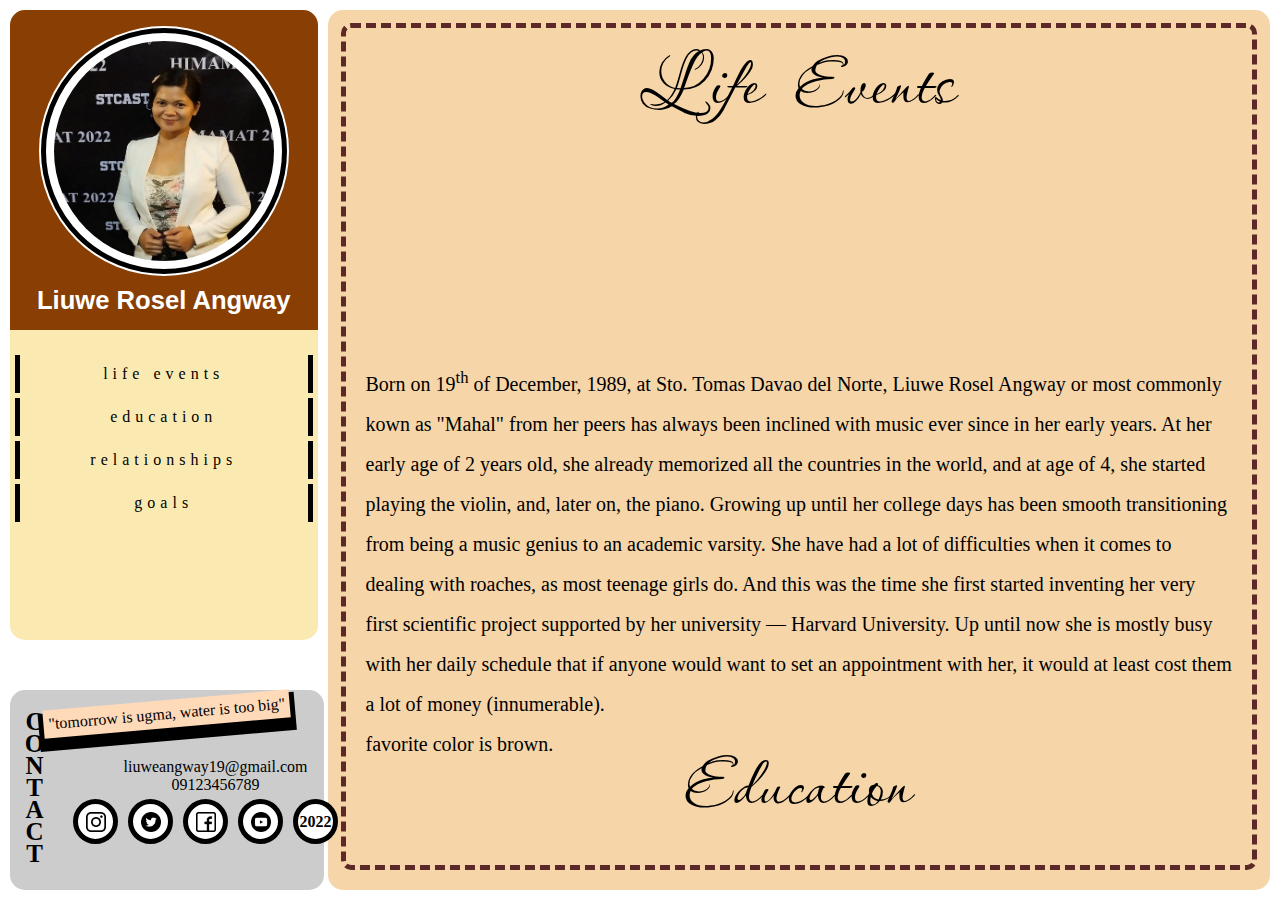
<file: index.html>
<!DOCTYPE html>
<html lang="en">
<head>
    <meta charset="UTF-8">
    <meta http-equiv="X-UA-Compatible" content="IE=edge">
    <meta name="viewport" content="width=device-width, initial-scale=1.0">
    <link rel="stylesheet" href="index.css">
    <link rel="preconnect" href="https://fonts.googleapis.com"><link rel="preconnect" href="https://fonts.gstatic.com" crossorigin><link href="https://fonts.googleapis.com/css2?family=Passions+Conflict&display=swap" rel="stylesheet">
    <title>Biography</title>
</head>
<body>
    <div class="parent-wrapper">
        <section class="top-left-wrapper">
            <div class="profile-wrapper">
                <div class="profile-picture">
                    <img src="./pictures/mahal-profile-cut.jpg" alt="profile-picture">
                </div>
                <div class="profile-name">Liuwe Rosel Angway</div>
            </div>
            <div class="categories-wrapper">
                <a href="#life-events">
                    <div href="" class="categories">life events</div>
                </a>
                <a href="#education">
                    <div href="" class="categories">education</div>
                </a>
                <a href="#relationships">
                    <div href="" class="categories">relationships</div>
                </a>
                <a href="#goals">
                    <div href="" class="categories">goals</div>
                </a>
            </div>
        </section>
        <section class="right-wrapper">
            <div>
                <div id="life-events" class="right-content-wrapper">
                    <div class="page-label">Life Events</div>
                    <div class="page-content">
                        Born on 19<sup>th</sup> of December, 1989, at Sto. Tomas Davao del Norte, Liuwe Rosel Angway or most commonly kown as "Mahal" from her peers has always been inclined with music
                        ever since in her early years. At her early age of 2 years old, she already memorized all the countries in the world, and at age of 4, she started playing the violin, and, later on,
                        the piano. Growing up until her college days has been smooth transitioning from being a music genius to an academic varsity. She have had a  lot of difficulties when it comes to dealing with roaches, as most teenage girls do.
                        And this was the time she first started inventing her very first scientific project supported by her university — Harvard University. Up until now she is mostly busy with her daily schedule that if anyone
                        would want to set an appointment with her, it would at least cost them a lot of money (innumerable).<br/> favorite color is brown.
                    </div>
                </div>
                <div id="education" class="right-content-wrapper">
                    <div class="page-label">Education</div>
                    <div class="page-content">
                        Nordida SDA Elementary School was the first school to ever had the pleasure of nurturing such the definition of talent itself. Graduated Valedictorian.<br/>
                        Sto. Tomas National High School was the second lucky middle school to be selected by "Mahal", performed great feats and secured noble achievements not just for herself, but for the school too. And, her parents, which are always there like the ever proud parents they are. Lucky bastards.
                        And yes, you sure guessed it right, VALEDICTORIAN (12 sections).<br/>
                        In College, she is giving the honor of attending her college academic years at Sto Tomas College of Agriculture, Sciences and Technology with her course "Bachelor of Science in Office Administrations".
                        She is graduating this year.
                    </div>
                </div>
                <div id="relationships" class="right-content-wrapper">
                    <div class="page-label">Relationships</div>
                    <div class="page-content">
                       Liuwe was married to Jumar E. Angway, lucky guy, and had two children to date. They are Miguel R. Angway and Marthius Gael R. Angway. The perfect family are currently residing at
                       Purok 20-A, Nordida, Tibal-og, Sto. Tomas, Davao del Norte.
                    </div>
                </div>
                <div id="goals" class="right-content-wrapper">
                    <div class="page-label">Goals</div>
                    <div class="page-content">
                        As once interviewed at the National Television of the Philippines during her science projects exhibit, her goal was nothing but all noble and praise worthy.
                        Quote unquote "To become the president of this land and make it achieve great heights in my term". Hashtag teamMahal, "dahil mahal ko ang Pilipinas", she added on her interview.
                    </div>
                </div>
            </div>
        </section>
        <a href="./contact.html">
            <section class="bottom-left-wrapper">
                <div class="motto-wrapper">"tomorrow is ugma, water is too big"</div>
                <div class="details-wrapper">
                    <div class="label">contact</div>
                    <div class="details">
                        <div class="top">liuweangway19@gmail.com<br/>09123456789</div>
                        <div class="bottom">
                            <div><img src="./pictures/instagram.png" alt="instagram"></div>
                            <div><img src="./pictures/twitter.png" alt="twitter"></div>
                            <div><img src="./pictures/facebook.png" alt="facebook"></div>
                            <div><img src="./pictures/youtube.png" alt="youtube"></div>
                            <div>2022</div>
                        </div>
                    </div>
                </div>
            </section>
        </a>
    </div>
</body>
</html>
</file>
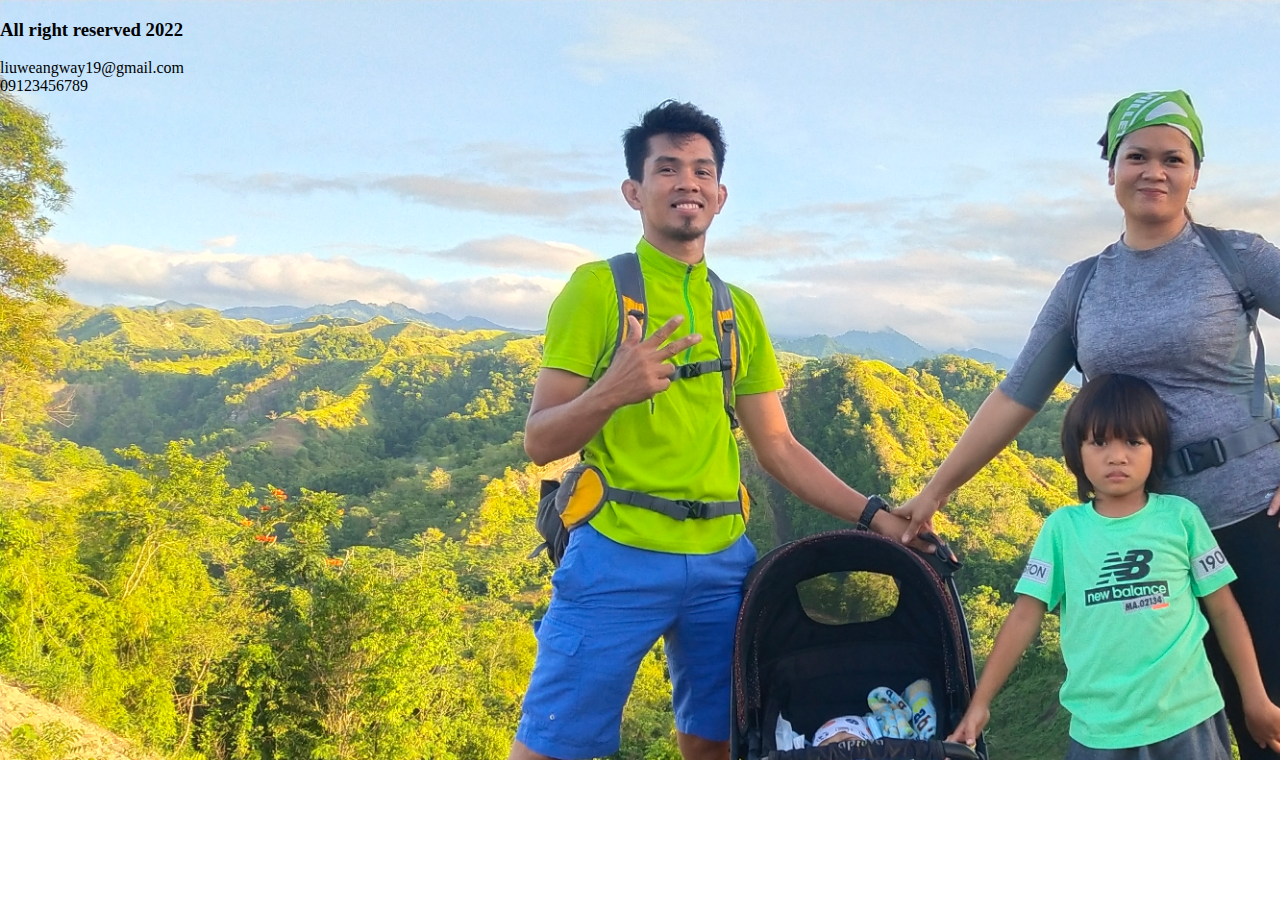
<file: contact.html>
<!DOCTYPE html>
<html lang="en">
<head>
    <meta charset="UTF-8">
    <meta http-equiv="X-UA-Compatible" content="IE=edge">
    <meta name="viewport" content="width=device-width, initial-scale=1.0">
    <link rel="stylesheet" href="contact.css">
    <title>Document</title>
</head>
<body>
    <section id="section-1">
        <h3>All right reserved 2022</h3>
        <div>liuweangway19@gmail.com</div>
        <div>09123456789</div>
    </section>
</body>
</html>
</file>
<file: index.css>
a{
    text-decoration: none;
    color: black;
}
body{
    background-color: white;
    margin: 0;
}
.parent-wrapper{
    display: flex;
    height: 100vh;
}
.top-left-wrapper{
    width: 25vw;
    height: 70vh;
    background-color: #FAEAB1;

    margin: 10px;
    border-radius: 15px;
}
.right-wrapper{
    width: 75vw;
    background-color: rgb(246, 214, 169);

    margin: 10px;
    margin-left: 0px;
    padding: 10px;
    border-radius: 15px;
}

/* left-wrapper */
.profile-wrapper{
    background-color: #893F04;
    border-radius: 15px 15px 0 0;
    padding: 10px;
    height: 300px;
    color: white;
    display: flex;
    flex-direction: column;
    justify-content: center;
    align-items: center;
}
.profile-picture{
    width: 250px;
    height: 250px;
    border-radius: 50%;
    display: flex;
    flex-direction: column;
    justify-content: center;
    align-items: center;
    background-color: white;
}
.profile-picture>img{
    width: 220px;
    height: 220px;
    border-radius: 50%;
    border: 5px solid black;
    padding: 8px;
    
    transition: .3s;
}
.profile-name{
    margin-top: 10px;
    font-family: 'Gill Sans', 'Gill Sans MT', Calibri, 'Trebuchet MS', sans-serif;
    font-weight: bold;
    font-size: 1.6rem;
}

/* categories-wrapper */
.categories-wrapper{
    padding-top: 20px;
}
.categories-wrapper>a{
    text-decoration: none;
    color: black;
}
.categories{
    border-left: 5px solid black;
    border-right: 5px solid black;
    padding: 10px;
    margin: 5px;
    letter-spacing: 5px;
    font-weight: 500;
    text-align: center;
    transition: .2s;
    cursor: pointer;
}
.categories+.categories{
    margin-top: 5px;
}

/* left animation */
.profile-picture:hover>img{
    transform: scale(1.09);
    transition: .3s;
    padding: 10px;
    border: 5px solid #C58940;
}
.categories:hover{
    transform: scale(1.03);
    transition: .3s;
    background-color: white;
}

/* bottom-left wrapper */
.bottom-left-wrapper{
    position: absolute;
    bottom: 10px;
    left: 10px;
    width: 23vw;
    height: 180px;

    background-color: #cccccc;
    border-radius: 15px;
    padding: 10px;
    cursor: pointer;
}
.motto-wrapper{
    background-color: peachpuff;
    font-family: cursive;
    width: fit-content;
    padding: 5px;
    box-shadow: 0px 8px 0 5px;
    margin: auto;
    transform: rotate(-5deg);
}
.details-wrapper{
    display: flex;
}
.details-wrapper>.label{
    text-transform: uppercase;
    writing-mode: vertical-lr;
    text-orientation: upright;
    font-weight: bold;
    font-size: 25px;
    letter-spacing: -5px;
    margin-top: -20px;
}
.details>.top{
    text-align: center;
    margin-top: 30px;
    margin-left: 40px;
    font-family: cursive;
}
.details>.bottom{
    display: flex;
    justify-content: space-evenly;
    margin-left: 20px;
}

/* icons */
.details>.bottom>div>img{
    width: 20px;
    height: 20px;
}
.details>.bottom>div{
    margin: 5px;
    padding: 5px;
    border: 5px solid black;
    background-color: white;
    border-radius: 50%;
    width: 25px;
    height: 25px;
    display: flex;
    justify-content: center;
    align-items: center;
}
.details>.bottom>div:nth-child(5){
    font-weight: bold;
}


/* right wrapper */
.right-wrapper>div{
    margin: 3px;
    border-radius: 10px;
    border: 5px dashed rgb(93, 40, 40);
    height: 93vh;
    overflow-y: auto;
    scroll-behavior: smooth;
}
/* width */
::-webkit-scrollbar{
    width: 15px;
}

/* Track */
::-webkit-scrollbar-track{
    /* background: #f1f1f1; */
}
  
/* Handle */
::-webkit-scrollbar-thumb{
    background: black;
}
  
/* Handle on hover */
::-webkit-scrollbar-thumb:hover{
    background: white;
}
  

.right-content-wrapper{
    height: 700px;
    /* background-color: rgb(255, 196, 196); */
}
.page-label{
    text-align: center;
    margin: 0px 0 200px 0;
    font-size: 100px;
    font-family: 'Passions Conflict', cursive;
    /* background-color: brown; */
}
.page-content{
    font-size: 20px;
    /* background-color: green; */
    padding: 20px;
    line-height: 40px;
}
</file>
<file: contact.css>
html{
    margin: 0;
    padding: 0;
}
body{
    margin: 0;
    padding: 0;
}

#section-1{
    background-image: url("./pictures/mahal-cover.jpg");
    min-height: 760px;
    background-attachment: fixed;
    background-repeat: no-repeat;
    background-size: cover;
    overflow-x: hidden;
}
</file>
